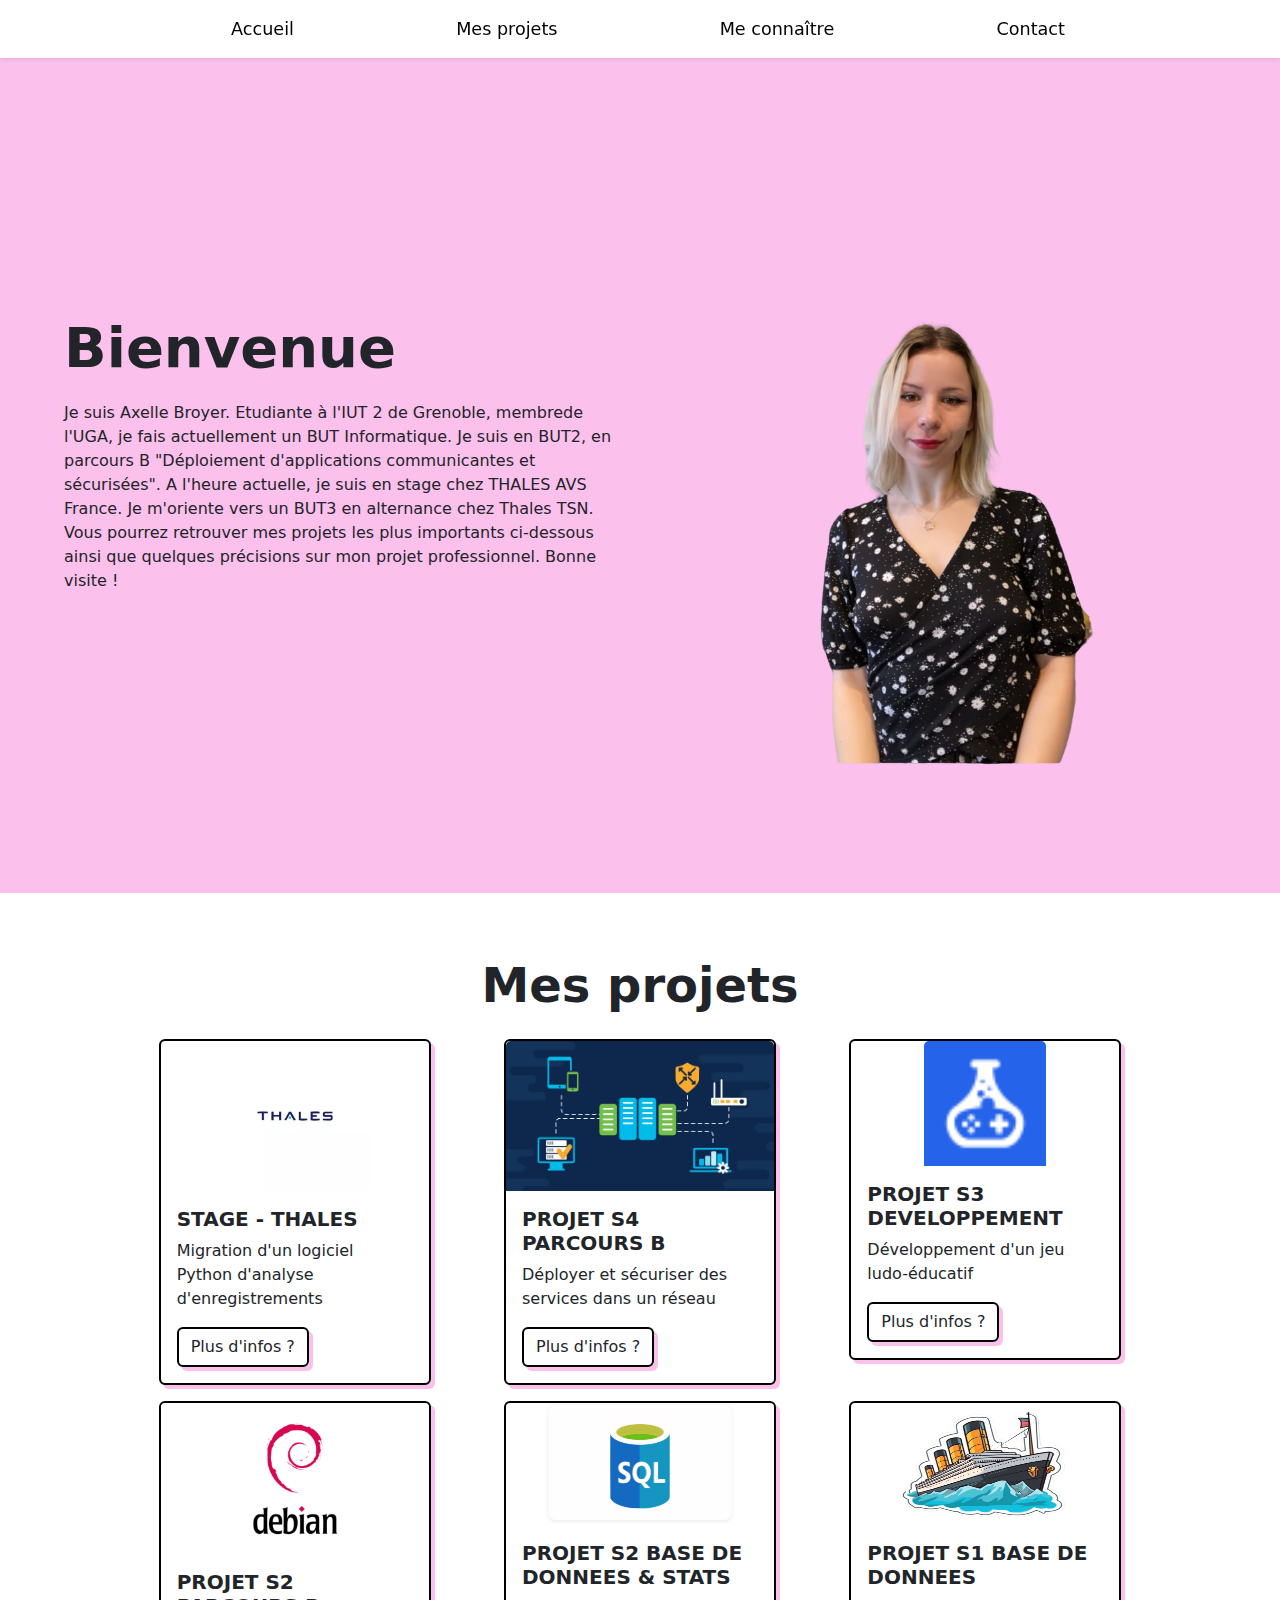
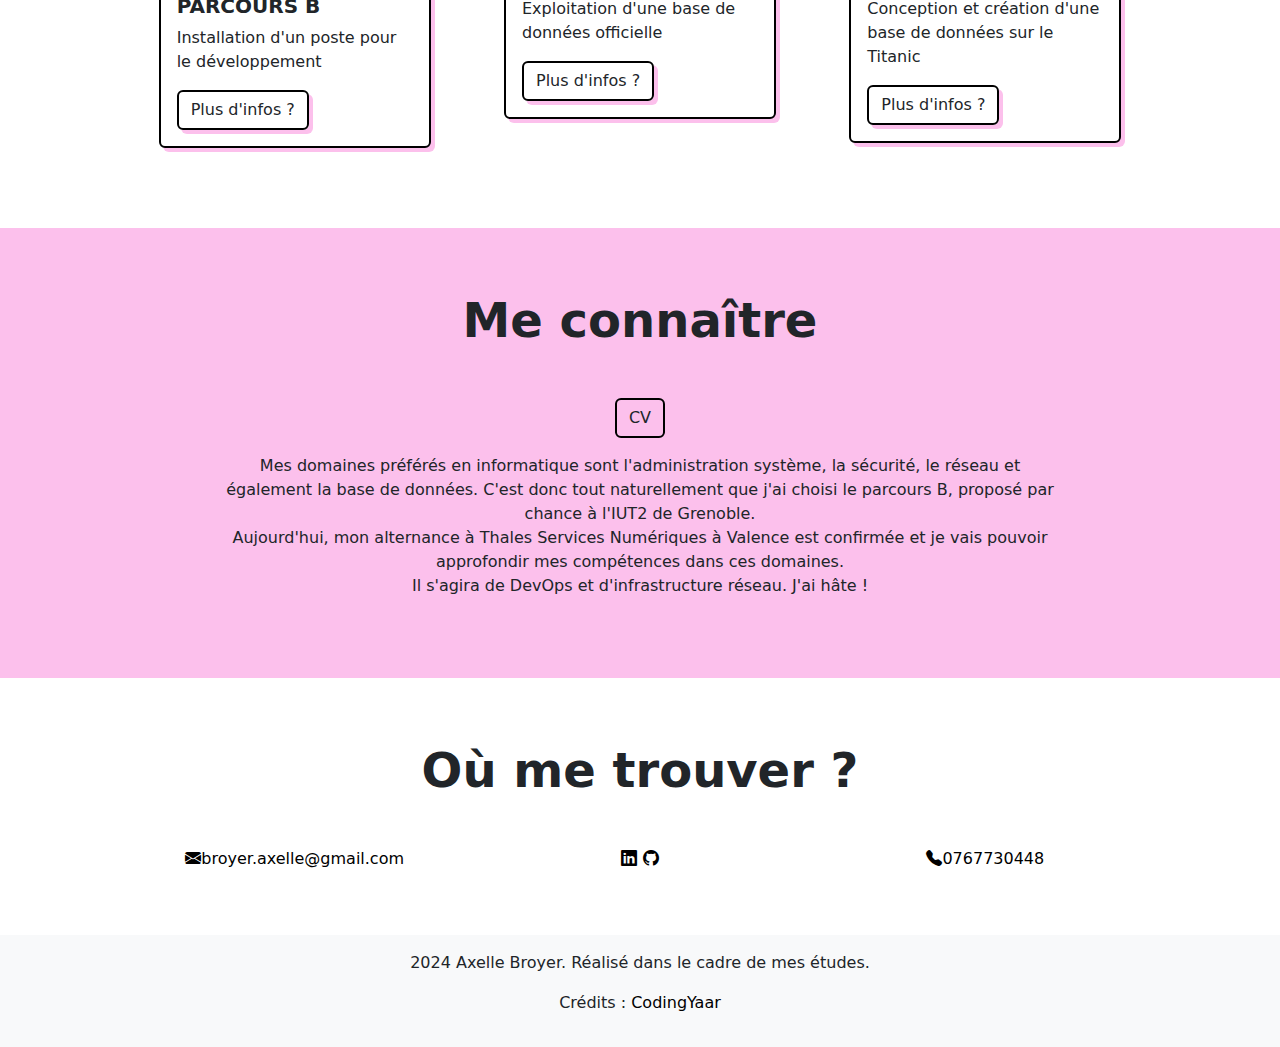
<file: index.html>
<!DOCTYPE html>
<html lang="fr">
    <head>
        <meta charset="utf-8">
        <meta name="viewport" content="width=device-width, initial-scale=1">
        <title>Axelle Broyer</title>
        <link href="https://cdn.jsdelivr.net/npm/bootstrap@5.3.3/dist/css/bootstrap.min.css" rel="stylesheet">
        <link href="https://cdn.jsdelivr.net/npm/bootstrap-icons@1.9.0/font/bootstrap-icons.css" rel="stylesheet" integrity="sha384-7mQsxलयGQFRGpunTSuCWQexBxlnUOUgU86W+0Lt2dWBBJkY1Db8XT8tPdTpbtT" crossorigin="anonymous">
        <link href="index.css" rel="stylesheet">
    </head>

    <body>
        <nav class="navbar navbar-expand-lg fixed-top shadow-sm">
            <div class="container-lg">
              <a class="navbar-brand fw-bold" href="#"></a>
              <button class="navbar-toggler" type="button" data-bs-toggle="collapse" data-bs-target="#navbarNav" aria-controls="navbarNav" aria-expanded="false" aria-label="Toggle navigation">
                <span class="navbar-toggler-icon"></span>
              </button>
              <div class="collapse navbar-collapse" id="navbarNav">
                <ul class="navbar-nav nav-fill w-100">
                  <li class="nav-item">
                    <a class="nav-link active" aria-current="page" href="#hero">Accueil</a>
                  </li>
                  <li class="nav-item">
                    <a class="nav-link" href="#projects">Mes projets</a>
                  </li>
                  <li class="nav-item">
                    <a class="nav-link" href="#about">Me connaître</a>
                  </li>
                  <li class="nav-item">
                    <a class="nav-link" href="contact.html">Contact</a>
                  </li>
                </ul>
              </div>
            </div>
          </nav>


        <section class="hero" id="hero">
          <div class="container-fluid">
            <div class="row align-items-center">
                <div class="col-sm-6">
                    <h1 class="display-4 fw-bold">Bienvenue</h1>
                    <p>Je suis Axelle Broyer. Etudiante à l'IUT 2 de Grenoble, membrede l'UGA, je fais actuellement un BUT Informatique.
                      Je suis en BUT2, en parcours B "Déploiement d'applications communicantes et sécurisées".
                      A l'heure actuelle, je suis en stage chez THALES AVS France. Je m'oriente vers un BUT3 en alternance chez Thales TSN.
                      Vous pourrez retrouver mes projets les plus importants ci-dessous ainsi que quelques précisions sur mon projet professionnel.
                      Bonne visite !
                    </p>
                </div>
                <div class="col-sm-6 text-center">
                    <img src="img/BROYER-Photo.png" class="img-fluid" alt="">
                </div>
            </div>
        </div>
        </section>


        <section class="projects" id="projects">
          <div class="container">
            <h2 class="display-5 fw-bold mb-4">Mes projets</h2>
            <div class="row row-cols-3">  <div class="col">
                <div class="card mb-3">
                  <img src="img/thales.png" class="card-img-top" alt="...">
                  <div class="card-body">
                    <h5 class="card-title fw-bold">STAGE - THALES</h5>
                    <p class="card-text">Migration d'un logiciel Python d'analyse d'enregistrements</p>
                    <a href="projects/stage.html" class="btn btn-outline-dark">Plus d'infos ?</a>
                  </div>
                </div>
              </div>
              <div class="col">
                <div class="card mb-3">
                  <img src="img/sae_s4.png" class="img-fluid card-img-top" alt="...">
                  <div class="card-body">
                    <h5 class="card-title fw-bold">PROJET S4 PARCOURS B</h5>
                    <p class="card-text">Déployer et sécuriser des services dans un réseau</p>
                    <a href="projects/s401.html" class="btn btn-outline-dark">Plus d'infos ?</a>
                  </div>
                </div>
              </div>
              <div class="col">
                <div class="card mb-3">
                  <img src="img/ludolabo.png" class="img-fluid card-img-top" id="ludolabo">
                  <div class="card-body">
                    <h5 class="card-title fw-bold">PROJET S3 DEVELOPPEMENT</h5>
                    <p class="card-text">Développement d'un jeu ludo-éducatif</p>
                    <a href="projects/s301.html" class="btn btn-outline-dark">Plus d'infos ?</a>
                  </div>
                </div>
              </div>
              <div class="col">
                <div class="card mb-3">
                  <img src="img/sae_s2_debian.png" class="img-fluid card-img-top" alt="...">
                  <div class="card-body">
                    <h5 class="card-title fw-bold">PROJET S2 PARCOURS B</h5>
                    <p class="card-text">Installation d'un poste pour le développement</p>
                    <a href="projects/s203.html" class="btn btn-outline-dark">Plus d'infos ?</a>
                  </div>
                </div>
              </div>
              <div class="col">
                <div class="card mb-3">
                  <img src="img/sae_s2_sql.jpg" class="img-fluid card-img-top" id="s2_sql">
                  <div class="card-body">
                    <h5 class="card-title fw-bold">PROJET S2 BASE DE DONNEES & STATS</h5>
                    <p class="card-text">Exploitation d'une base de données officielle</p>
                    <a href="projects/s204.html" class="btn btn-outline-dark">Plus d'infos ?</a>
                  </div>
                </div>
              </div>
              <div class="col">
                <div class="card mb-3">
                  <img src="img/titanic.png" class="img-fluid card-img-top" id="titanic">
                  <div class="card-body">
                    <h5 class="card-title fw-bold">PROJET S1 BASE DE DONNEES</h5>
                    <p class="card-text">Conception et création d'une base de données sur le Titanic</p>
                    <a href="projects/s104.html" class="btn btn-outline-dark">Plus d'infos ?</a>
                  </div>
                </div>
              </div>
              </div>
          </div>
        </section>

        
        <section class="about" id="about">
          <div class="container">
            <h2 class="display-5 fw-bold mb-4 text-center">Me connaître</h2>
            <div class="row">
              <div class="col-sm-12 mt-4 text-center">
                <a href="/docs/BROYER_CV.pdf" class="btn btn-outline-dark">CV</a>
                <p class="mt-3">Mes domaines préférés en informatique sont l'administration système, la sécurité, le réseau et également la base de données.
                  C'est donc tout naturellement que j'ai choisi le parcours B, proposé par chance à l'IUT2 de Grenoble.<br>
                  Aujourd'hui, mon alternance à Thales Services Numériques à Valence est confirmée et je vais pouvoir approfondir mes compétences dans ces domaines.<br>
                  Il s'agira de DevOps et d'infrastructure réseau. J'ai hâte ! 
                </p>
              </div>
            </div>
          </div>
        </section>

      <section class="media" id="media">
        <div class="container">
          <h2 class="display-5 fw-bold mb-4">Où me trouver ?</h2>
          <div class="row">
            <div class="col-sm-4 mt-4">
              <a href="mailto:broyer.axelle@gmail.com"><i class="bi bi-envelope-fill"></i>broyer.axelle@gmail.com</a>
            </div>
            <div class="col-sm-4 mt-4">
              <div class="social-media">
                <a href="https://www.linkedin.com/in/axelle-broyer-67b623313/"><i class="bi bi-linkedin"></i></a>
                <a href="https://github.com/axellere669/"><i class="bi bi-github"></i></a>
            </div>
            </div>
            <div class="col-sm-4 mt-4">
              <a href="#"><i class="bi bi-telephone-fill"></i>0767730448</a>
            </div>
        </div>
      </div>
      </section>


      <footer class="text-center p-3 bg-body-tertiary">
        <p>2024 Axelle Broyer. Réalisé dans le cadre de mes études.</p>
        <p>Crédits : <a href="https://codingyaar.com/portfolio-website-html-css-bootstrap/">CodingYaar</a></p>
      </footer>
        <script src="https://cdn.jsdelivr.net/npm/bootstrap@5.3.3/dist/js/bootstrap.bundle.min.js"></script>
    </body>
</html>
</file>
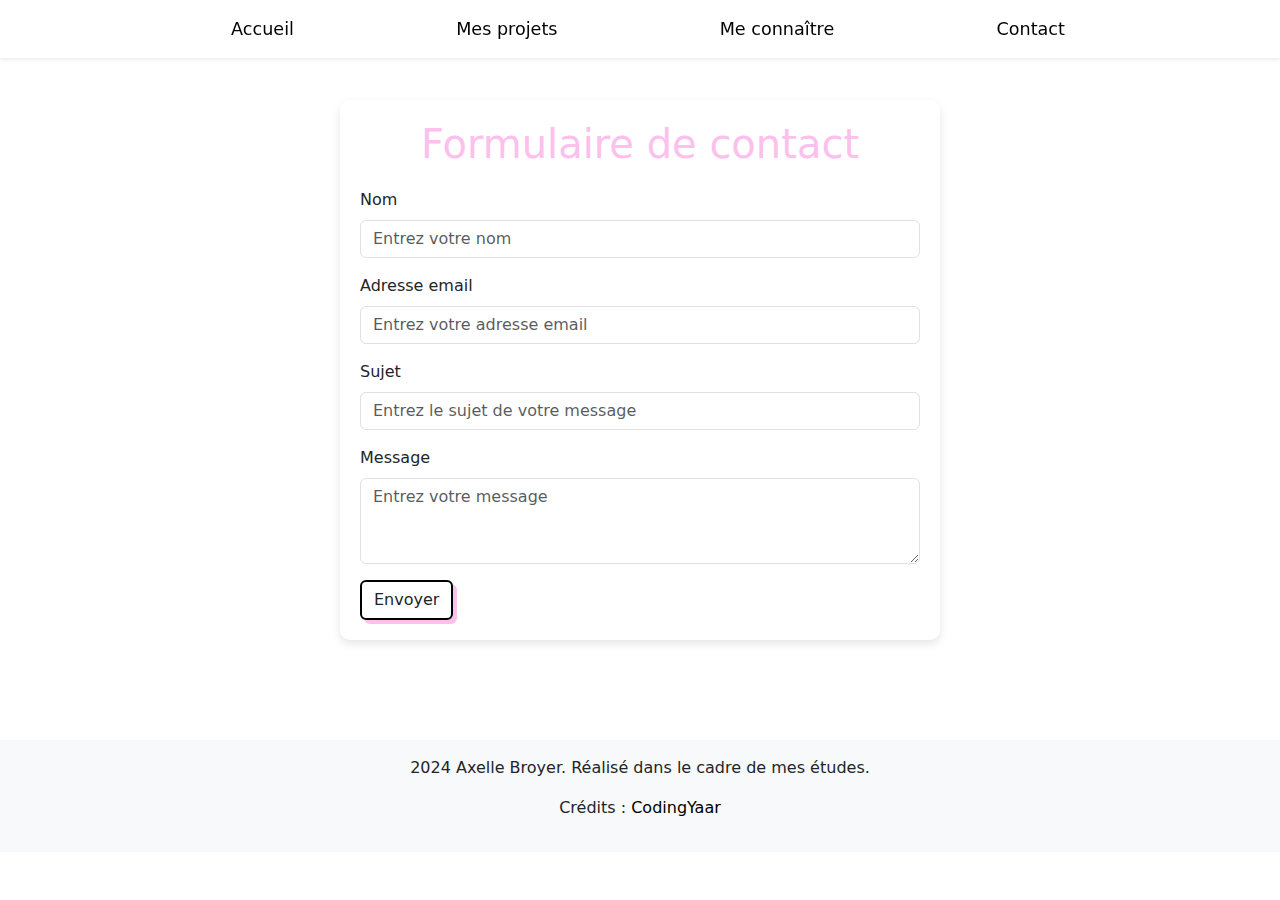
<file: contact.html>
<!DOCTYPE html>
<html lang="fr">
<head>
    <meta charset="UTF-8">
    <meta name="viewport" content="width=device-width, initial-scale=1.0">
    <title>Formulaire de contact</title>
    <link href="https://cdn.jsdelivr.net/npm/bootstrap@5.3.3/dist/css/bootstrap.min.css" rel="stylesheet">
    <link href="https://cdn.jsdelivr.net/npm/bootstrap-icons@1.9.0/font/bootstrap-icons.css" rel="stylesheet" integrity="sha384-7mQsxलयGQFRGpunTSuCWQexBxlnUOUgU86W+0Lt2dWBBJkY1Db8XT8tPdTpbtT" crossorigin="anonymous">
    <link href="contact.css" rel="stylesheet">
    <style>

        .container {
            max-width: 600px;
            margin: 100px auto;
            padding: 20px;
            background-color: #fff; /* Blanc */
            border-radius: 10px;
            box-shadow: 0 4px 8px rgba(0,0,0,0.1);
        }

        h1 {
            text-align: center;
            margin-bottom: 20px;
            color: #fcc0ec; /* Rose */
        }

        input, textarea {
            border: 1px solid #ccc;
            padding: 10px;
            margin-bottom: 10px;
            border-radius: 4px;
        }

        input:focus, textarea:focus {
            outline: none;
            border-color: #fcc0ec; /* Rose */
        }

        button {
            background-color: #fcc0ec; /* Rose */
            color: white;
            border: none;
            padding: 12px 20px;
            border-radius: 4px;
            cursor: pointer;
            transition: background-color 0.3s ease;
        }

        button:hover {
            background-color: #f0a5d6; /* Rose plus foncé */
        }
    </style>
</head>
<body>
    <nav class="navbar navbar-expand-lg fixed-top shadow-sm">
        <div class="container-lg">
          <a class="navbar-brand fw-bold" href="#"></a>
          <button class="navbar-toggler" type="button" data-bs-toggle="collapse" data-bs-target="#navbarNav" aria-controls="navbarNav" aria-expanded="false" aria-label="Toggle navigation">
            <span class="navbar-toggler-icon"></span>
          </button>
          <div class="collapse navbar-collapse" id="navbarNav">
            <ul class="navbar-nav nav-fill w-100">
              <li class="nav-item">
                <a class="nav-link active" aria-current="page" href="index.html">Accueil</a>
              </li>
              <li class="nav-item">
                <a class="nav-link" href="index.html">Mes projets</a>
              </li>
              <li class="nav-item">
                <a class="nav-link" href="about.html">Me connaître</a>
              </li>
              <li class="nav-item">
                <a class="nav-link" href="#">Contact</a>
              </li>
            </ul>
          </div>
        </div>
      </nav>
<div class="container">
    <h1>Formulaire de contact</h1>

    <form action="#">
        <div class="mb-3">
            <label for="nom" class="form-label">Nom</label>
            <input type="text" class="form-control" id="nom" placeholder="Entrez votre nom">
        </div>

        <div class="mb-3">
            <label for="email" class="form-label">Adresse email</label>
            <input type="email" class="form-control" id="email" placeholder="Entrez votre adresse email">
        </div>

        <div class="mb-3">
            <label for="sujet" class="form-label">Sujet</label>
            <input type="text" class="form-control" id="sujet" placeholder="Entrez le sujet de votre message">
        </div>

        <div class="mb-3">
            <label for="message" class="form-label">Message</label>
            <textarea class="form-control" id="message" rows="3" placeholder="Entrez votre message"></textarea>
        </div>

        <button type="submit" class="btn btn-outline-dark">Envoyer</button>
    </form>
</div>
<footer class="text-center p-3 bg-body-tertiary">
    <p>2024 Axelle Broyer. Réalisé dans le cadre de mes études.</p>
    <p>Crédits : <a href="https://codingyaar.com/portfolio-website-html-css-bootstrap/">CodingYaar</a></p>
  </footer>

<script src="https://cdn.jsdelivr.net/npm/bootstrap@5.3.3/dist/js/bootstrap.bundle.min.js"></script>
</body>
</html>
</file>
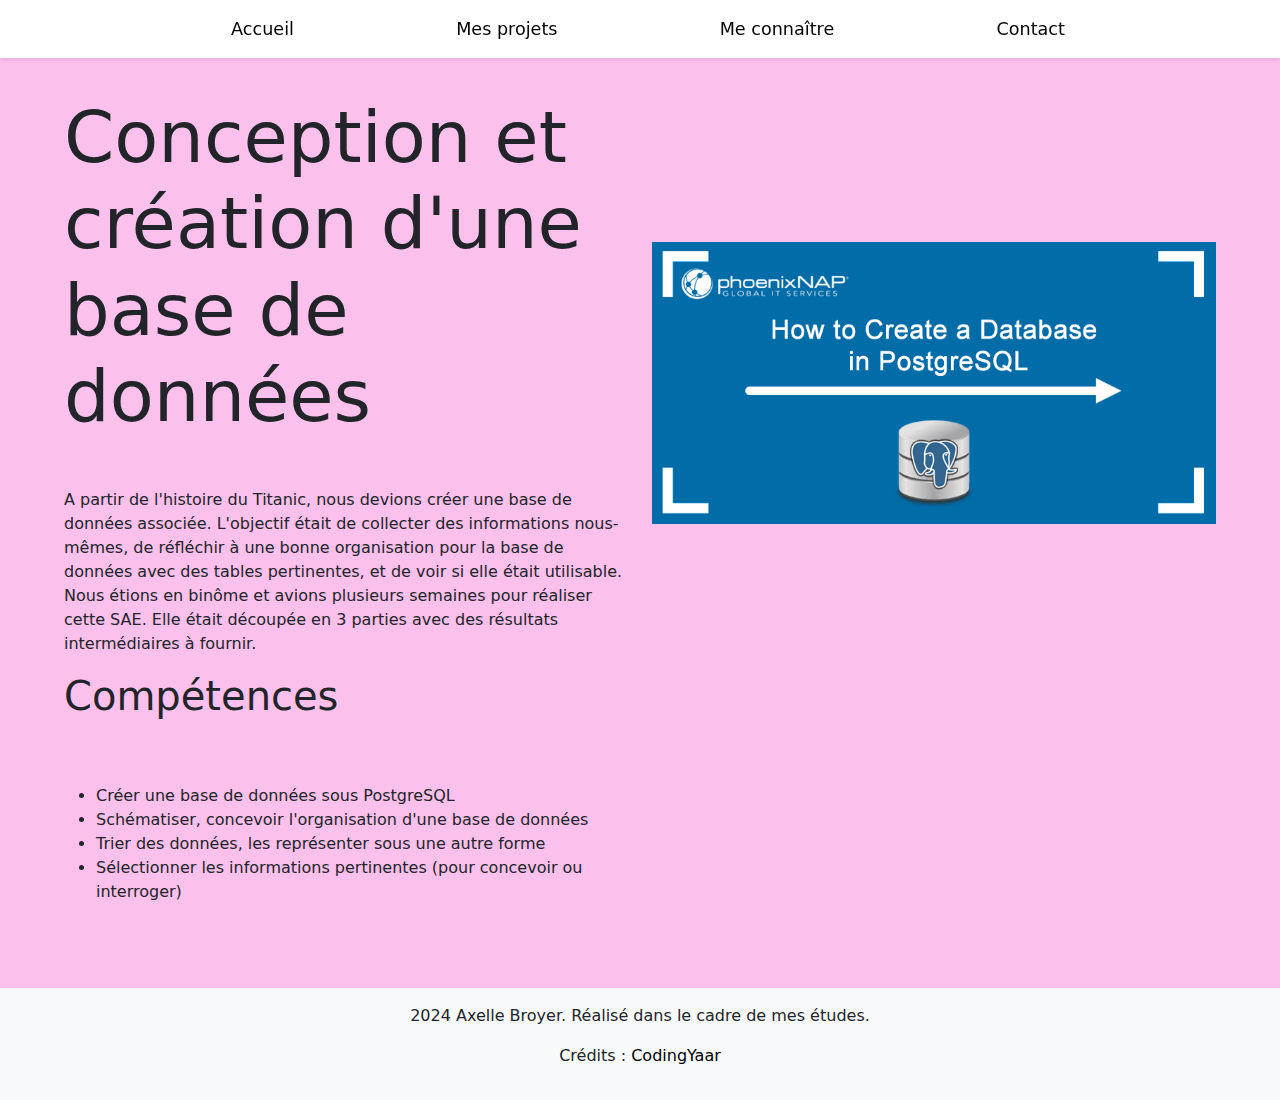
<file: projects/s104.html>
<!DOCTYPE html>
<html lang="fr">
    <head>
        <meta charset="utf-8">
        <meta name="viewport" content="width=device-width, initial-scale=1">
        <title>Axelle Broyer</title>
        <link href="https://cdn.jsdelivr.net/npm/bootstrap@5.3.3/dist/css/bootstrap.min.css" rel="stylesheet">
        <link href="https://cdn.jsdelivr.net/npm/bootstrap-icons@1.9.0/font/bootstrap-icons.css" rel="stylesheet" integrity="sha384-7mQsxलयGQFRGpunTSuCWQexBxlnUOUgU86W+0Lt2dWBBJkY1Db8XT8tPdTpbtT" crossorigin="anonymous">
        <link href="s401.css" rel="stylesheet">
        <link href="../img/favicon.png" rel="icon">
    </head>

    <body>
        <nav class="navbar navbar-expand-lg fixed-top shadow-sm">
            <div class="container-lg">
              <a class="navbar-brand fw-bold" href="#"></a>
              <button class="navbar-toggler" type="button" data-bs-toggle="collapse" data-bs-target="#navbarNav" aria-controls="navbarNav" aria-expanded="false" aria-label="Toggle navigation">
                <span class="navbar-toggler-icon"></span>
              </button>
              <div class="collapse navbar-collapse" id="navbarNav">
                <ul class="navbar-nav nav-fill w-100">
                  <li class="nav-item">
                    <a class="nav-link" href="../index.html">Accueil</a>
                  </li>
                  <li class="nav-item">
                    <a class="nav-link" href="../index.html">Mes projets</a>
                  </li>
                  <li class="nav-item">
                    <a class="nav-link" href="../index.html">Me connaître</a>
                  </li>
                  <li class="nav-item">
                    <a class="nav-link" href="../contact.html">Contact</a>
                  </li>
                </ul>
              </div>
            </div>
          </nav>


        <section class="hero" id="hero">
          <div class="container-fluid">
            <div class="row align-items-center">
                <div class="col-sm-6">
                    <h1 class="display-2 mb-5 d-flex justify-content-around">Conception et création d'une base de données</h1>
                    <p class="d-flex justify-content-around">A partir de l'histoire du Titanic, nous devions créer une base de données associée. L'objectif était de collecter des informations nous-mêmes, de réfléchir à une bonne organisation pour la base de données avec des tables pertinentes, et de voir si elle était utilisable.
                      Nous étions en binôme et avions plusieurs semaines pour réaliser cette SAE. Elle était découpée en 3 parties avec des résultats intermédiaires à fournir.<br>
                    </p>
                </div>
                <div class="col-sm-6 text-center">
                    <img src="../img/how-to-create-a-database-in-postgresql.png" class="img-fluid" alt="">
                </div>
                <div class="flex-container">
                    <div class="col-sm-6">
                        <h1 class="display-7 mb-5">Compétences</h1>
                        <p class="d-flex justify-content-around" style="margin-top: 20px;">
                            <ul>
                              <li>Créer une base de données sous PostgreSQL</li>
                              <li>Schématiser, concevoir l'organisation d'une base de données</li>
                              <li>Trier des données, les représenter sous une autre forme</li>
                              <li>Sélectionner les informations pertinentes (pour concevoir ou interroger)</li>
                            </ul>
                        </p>
                      </div>
                </div>
            </div>
        </div>
    </section>


        <footer class="text-center p-3 bg-body-tertiary">
            <p>2024 Axelle Broyer. Réalisé dans le cadre de mes études.</p>
            <p>Crédits : <a href="https://codingyaar.com/portfolio-website-html-css-bootstrap/">CodingYaar</a></p>
          </footer>
            <script src="https://cdn.jsdelivr.net/npm/bootstrap@5.3.3/dist/js/bootstrap.bundle.min.js"></script>
        </body>
    </html>
</file>
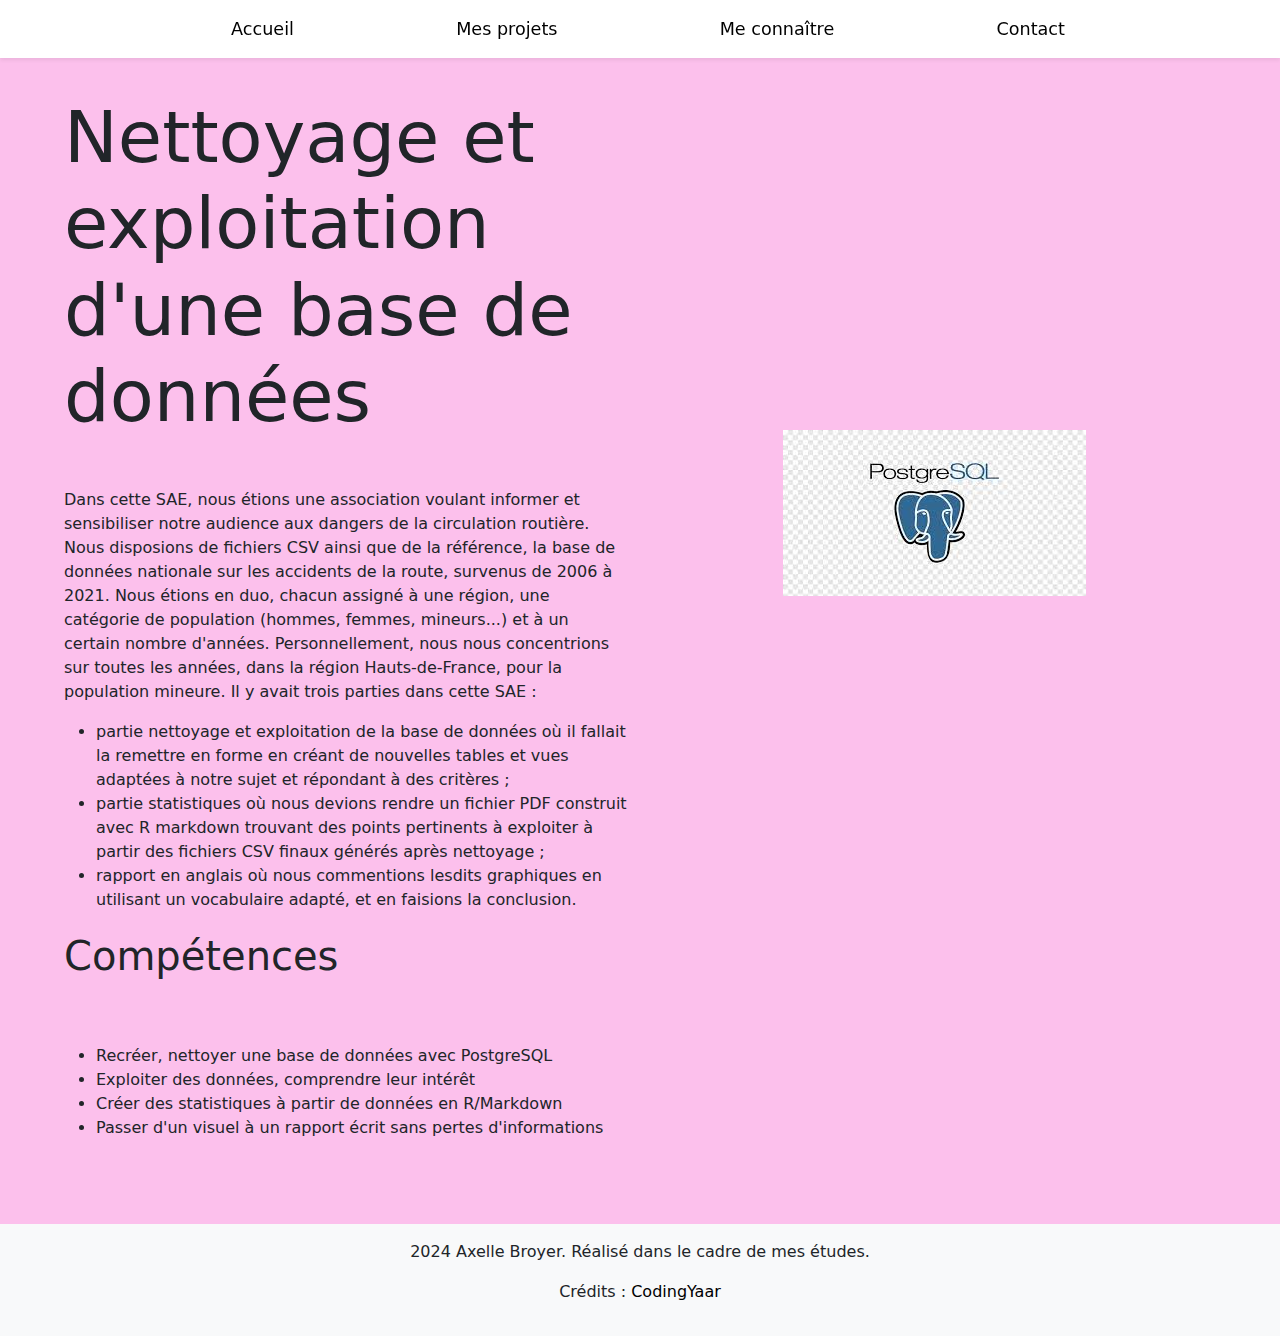
<file: projects/s204.html>
<!DOCTYPE html>
<html lang="fr">
    <head>
        <meta charset="utf-8">
        <meta name="viewport" content="width=device-width, initial-scale=1">
        <title>Axelle Broyer</title>
        <link href="https://cdn.jsdelivr.net/npm/bootstrap@5.3.3/dist/css/bootstrap.min.css" rel="stylesheet">
        <link href="https://cdn.jsdelivr.net/npm/bootstrap-icons@1.9.0/font/bootstrap-icons.css" rel="stylesheet" integrity="sha384-7mQsxलयGQFRGpunTSuCWQexBxlnUOUgU86W+0Lt2dWBBJkY1Db8XT8tPdTpbtT" crossorigin="anonymous">
        <link href="s401.css" rel="stylesheet">
        <link href="../img/favicon.png" rel="icon">
    </head>

    <body>
        <nav class="navbar navbar-expand-lg fixed-top shadow-sm">
            <div class="container-lg">
              <a class="navbar-brand fw-bold" href="#"></a>
              <button class="navbar-toggler" type="button" data-bs-toggle="collapse" data-bs-target="#navbarNav" aria-controls="navbarNav" aria-expanded="false" aria-label="Toggle navigation">
                <span class="navbar-toggler-icon"></span>
              </button>
              <div class="collapse navbar-collapse" id="navbarNav">
                <ul class="navbar-nav nav-fill w-100">
                  <li class="nav-item">
                    <a class="nav-link" href="../index.html">Accueil</a>
                  </li>
                  <li class="nav-item">
                    <a class="nav-link" href="../index.html">Mes projets</a>
                  </li>
                  <li class="nav-item">
                    <a class="nav-link" href="../index.html">Me connaître</a>
                  </li>
                  <li class="nav-item">
                    <a class="nav-link" href="../contact.html">Contact</a>
                  </li>
                </ul>
              </div>
            </div>
          </nav>


        <section class="hero" id="hero">
          <div class="container-fluid">
            <div class="row align-items-center">
                <div class="col-sm-6">
                    <h1 class="display-2 mb-5 d-flex justify-content-around">Nettoyage et exploitation d'une base de données</h1>
                    <p class="d-flex justify-content-around">
                      Dans cette SAE, nous étions une association voulant informer et sensibiliser notre audience aux dangers de la circulation routière.
                      Nous disposions de fichiers CSV ainsi que de la référence, la base de données nationale sur les accidents de la route, survenus de 2006 à 2021.
                      Nous étions en duo, chacun assigné à une région, une catégorie de population (hommes, femmes, mineurs...) et à un certain nombre d'années.
                      Personnellement, nous nous concentrions sur toutes les années, dans la région Hauts-de-France, pour la population mineure.
                      Il y avait trois parties dans cette SAE : 
                      <ul>
                          <li>
                              partie nettoyage et exploitation de la base de données où il fallait la remettre en forme en créant de nouvelles tables et vues adaptées à notre sujet et répondant à des critères ;
                          </li>
                          <li>
                              partie statistiques où nous devions rendre un fichier PDF construit avec R markdown trouvant des points pertinents à exploiter à partir des fichiers CSV finaux générés après nettoyage ;
                          </li>
                          <li>
                              rapport en anglais où nous commentions lesdits graphiques en utilisant un vocabulaire adapté, et en faisions la conclusion.
                          </li>
                      </ul> </p>
                </div>
                <div class="col-sm-6 text-center">
                    <img src="../img/database2.png" class="img-fluid" alt="">
                </div>
                <div class="flex-container">
                    
                    <div class="col-sm-6">
                        <h1 class="display-7 mb-5">Compétences</h1>
                        <p class="d-flex justify-content-around" style="margin-top: 20px;">
                            <ul>
                              <li>Recréer, nettoyer une base de données avec PostgreSQL</li>
                              <li>Exploiter des données, comprendre leur intérêt</li>
                              <li>Créer des statistiques à partir de données en R/Markdown</li>
                              <li>Passer d'un visuel à un rapport écrit sans pertes d'informations</li>
                            </ul>
                        </p>
                      </div>
                </div>
            </div>
        </div>
    </section>


        <footer class="text-center p-3 bg-body-tertiary">
            <p>2024 Axelle Broyer. Réalisé dans le cadre de mes études.</p>
            <p>Crédits : <a href="https://codingyaar.com/portfolio-website-html-css-bootstrap/">CodingYaar</a></p>
          </footer>
            <script src="https://cdn.jsdelivr.net/npm/bootstrap@5.3.3/dist/js/bootstrap.bundle.min.js"></script>
        </body>
    </html>
</file>
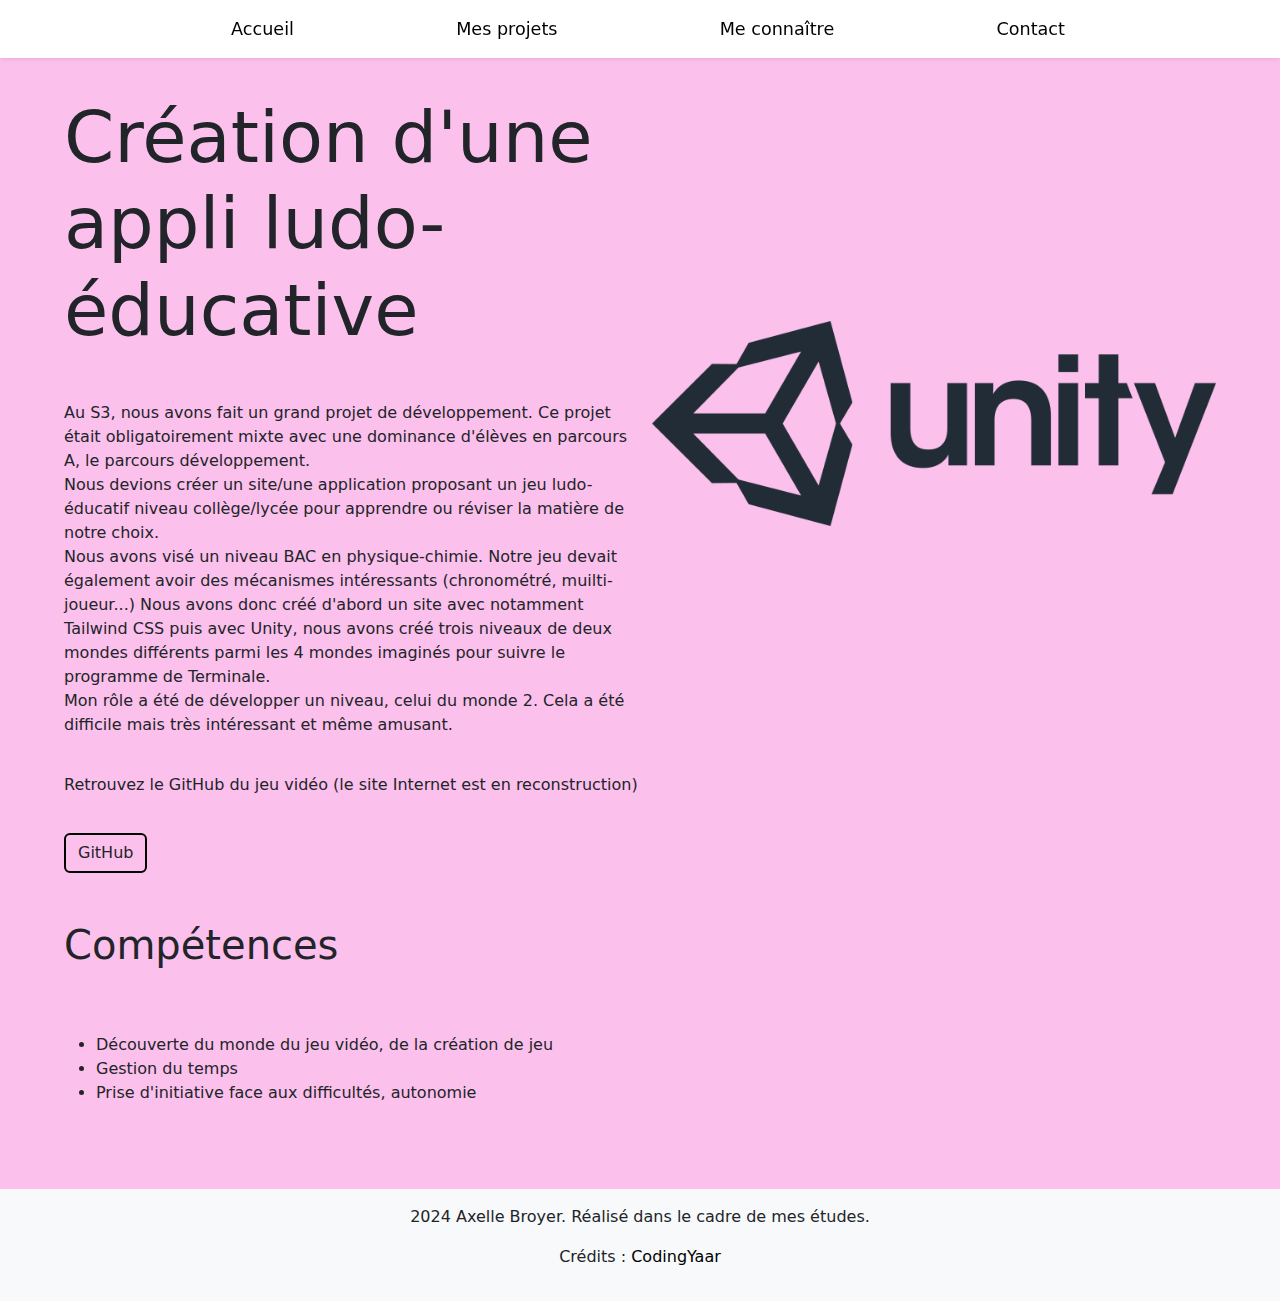
<file: projects/s301.html>
<!DOCTYPE html>
<html lang="fr">
    <head>
        <meta charset="utf-8">
        <meta name="viewport" content="width=device-width, initial-scale=1">
        <title>Axelle Broyer</title>
        <link href="https://cdn.jsdelivr.net/npm/bootstrap@5.3.3/dist/css/bootstrap.min.css" rel="stylesheet">
        <link href="https://cdn.jsdelivr.net/npm/bootstrap-icons@1.9.0/font/bootstrap-icons.css" rel="stylesheet" integrity="sha384-7mQsxलयGQFRGpunTSuCWQexBxlnUOUgU86W+0Lt2dWBBJkY1Db8XT8tPdTpbtT" crossorigin="anonymous">
        <link href="s401.css" rel="stylesheet">
        <link href="../img/favicon.png" rel="icon">
    </head>

    <body>
        <nav class="navbar navbar-expand-lg fixed-top shadow-sm">
            <div class="container-lg">
              <a class="navbar-brand fw-bold" href="#"></a>
              <button class="navbar-toggler" type="button" data-bs-toggle="collapse" data-bs-target="#navbarNav" aria-controls="navbarNav" aria-expanded="false" aria-label="Toggle navigation">
                <span class="navbar-toggler-icon"></span>
              </button>
              <div class="collapse navbar-collapse" id="navbarNav">
                <ul class="navbar-nav nav-fill w-100">
                  <li class="nav-item">
                    <a class="nav-link" href="../index.html">Accueil</a>
                  </li>
                  <li class="nav-item">
                    <a class="nav-link" href="../index.html">Mes projets</a>
                  </li>
                  <li class="nav-item">
                    <a class="nav-link" href="../index.html">Me connaître</a>
                  </li>
                  <li class="nav-item">
                    <a class="nav-link" href="../contact.html">Contact</a>
                  </li>
                </ul>
              </div>
            </div>
          </nav>


        <section class="hero" id="hero">
          <div class="container-fluid">
            <div class="row align-items-center">
                <div class="col-sm-6">
                    <h1 class="display-2 mb-5 d-flex justify-content-around">Création d'une appli ludo-éducative</h1>
                    <p class="d-flex justify-content-around">Au S3, nous avons fait un grand projet de développement.
                        Ce projet était obligatoirement mixte avec une dominance d'élèves en parcours A, le parcours développement.<br>
                        Nous devions créer un site/une application proposant un jeu ludo-éducatif niveau collège/lycée pour apprendre ou réviser la matière de notre choix.<br>
                        Nous avons visé un niveau BAC en physique-chimie. Notre jeu devait également avoir des mécanismes intéressants (chronométré, muilti-joueur...)
                        Nous avons donc créé d'abord un site avec notamment Tailwind CSS puis avec Unity, nous avons créé trois niveaux de deux mondes différents parmi les 4 mondes imaginés pour suivre le programme de Terminale.<br>
                        Mon rôle a été de développer un niveau, celui du monde 2. Cela a été difficile mais très intéressant et même amusant.
                    </p>
                </div>
                <div class="col-sm-6 text-center">
                    <img src="../img/Official_unity_logo.png" class="img-fluid" alt="">
                </div>
                <p>Retrouvez le GitHub du jeu vidéo (le site Internet est en reconstruction)</p>
                <div class="flex-container">
                    <div class="col mb-5">
                        <p></p>
                        <a href="https://github.com/LudoLaboApp/ludolabo-game.git" class="btn btn-outline-dark">GitHub</a>
                    </div>
                    <div class="col-sm-6">
                        <h1 class="display-7 mb-5">Compétences</h1>
                        <p class="d-flex justify-content-around" style="margin-top: 20px;">
                            <ul>
                                <li>Découverte du monde du jeu vidéo, de la création de jeu</li>
                                <li>Gestion du temps</li>
                                <li>Prise d'initiative face aux difficultés, autonomie</li>
                            </ul>
                        </p>
                      </div>
                </div>
            </div>
        </div>
    </section>


        <footer class="text-center p-3 bg-body-tertiary">
            <p>2024 Axelle Broyer. Réalisé dans le cadre de mes études.</p>
            <p>Crédits : <a href="https://codingyaar.com/portfolio-website-html-css-bootstrap/">CodingYaar</a></p>
          </footer>
            <script src="https://cdn.jsdelivr.net/npm/bootstrap@5.3.3/dist/js/bootstrap.bundle.min.js"></script>
        </body>
    </html>
</file>
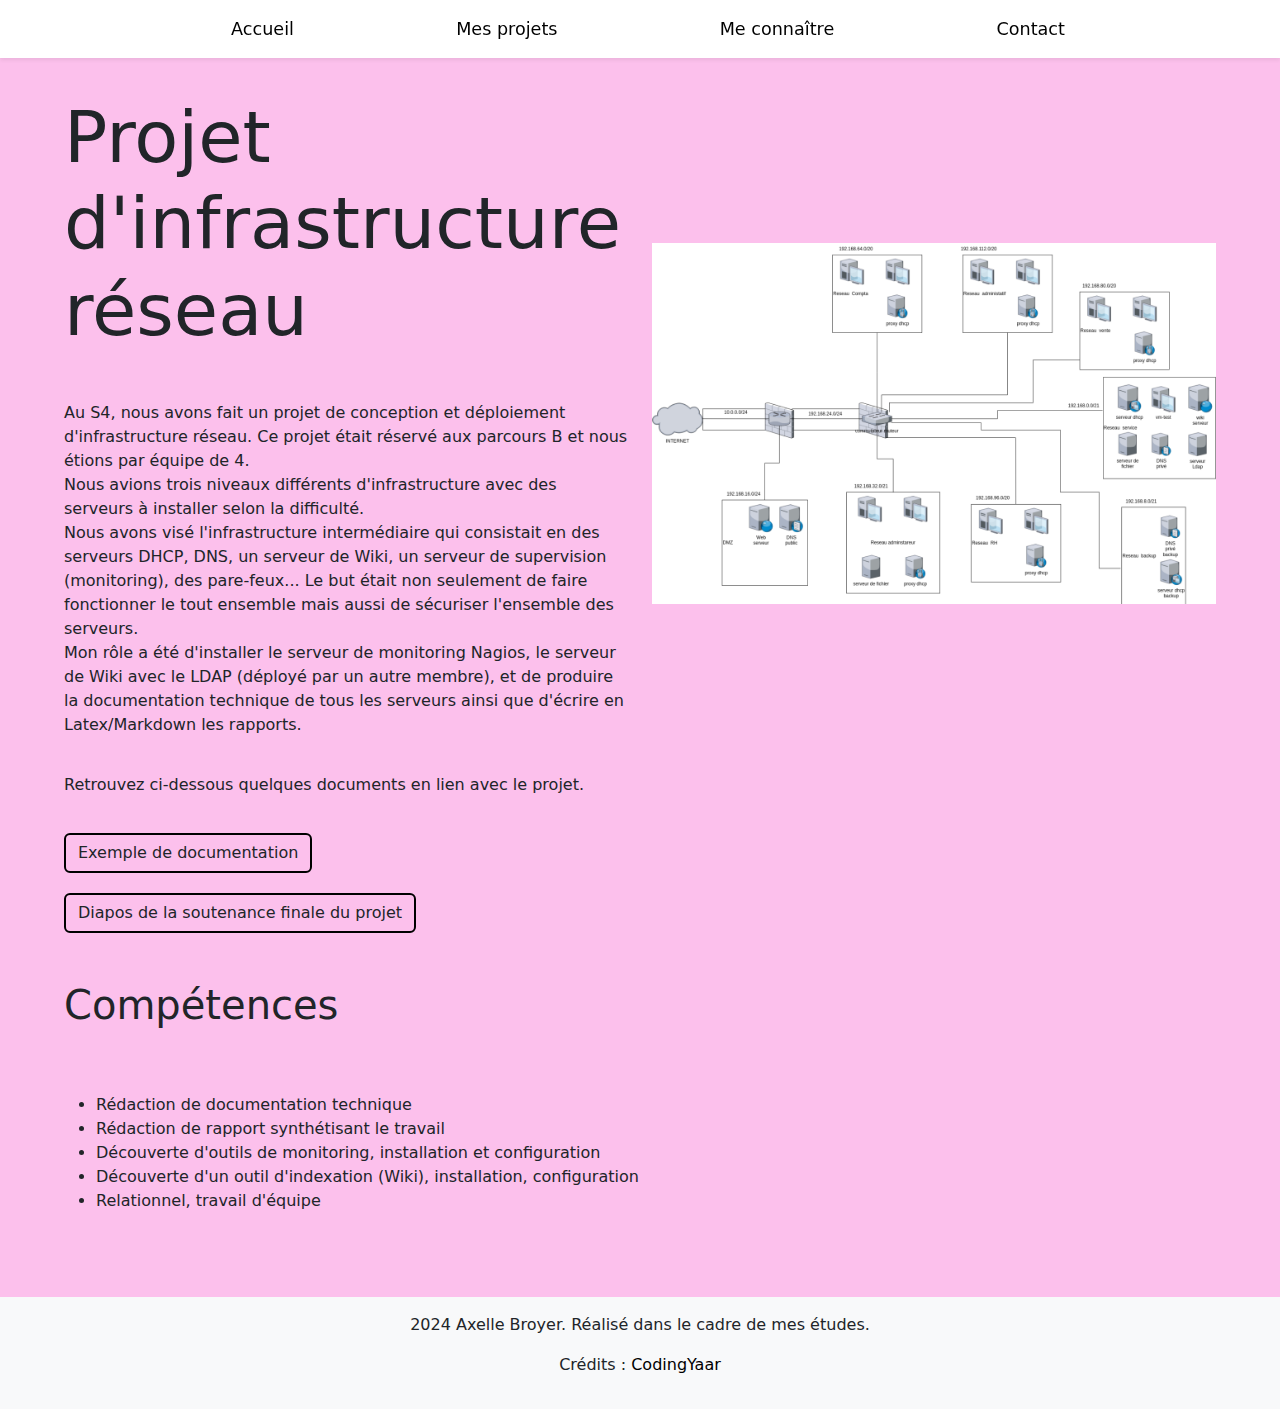
<file: projects/s401.html>
<!DOCTYPE html>
<html lang="fr">
    <head>
        <meta charset="utf-8">
        <meta name="viewport" content="width=device-width, initial-scale=1">
        <title>Axelle Broyer</title>
        <link href="https://cdn.jsdelivr.net/npm/bootstrap@5.3.3/dist/css/bootstrap.min.css" rel="stylesheet">
        <link href="https://cdn.jsdelivr.net/npm/bootstrap-icons@1.9.0/font/bootstrap-icons.css" rel="stylesheet" integrity="sha384-7mQsxलयGQFRGpunTSuCWQexBxlnUOUgU86W+0Lt2dWBBJkY1Db8XT8tPdTpbtT" crossorigin="anonymous">
        <link href="s401.css" rel="stylesheet">
        <link href="../img/favicon.png" rel="icon">
    </head>

    <body>
        <nav class="navbar navbar-expand-lg fixed-top shadow-sm">
            <div class="container-lg">
              <a class="navbar-brand fw-bold" href="#"></a>
              <button class="navbar-toggler" type="button" data-bs-toggle="collapse" data-bs-target="#navbarNav" aria-controls="navbarNav" aria-expanded="false" aria-label="Toggle navigation">
                <span class="navbar-toggler-icon"></span>
              </button>
              <div class="collapse navbar-collapse" id="navbarNav">
                <ul class="navbar-nav nav-fill w-100">
                  <li class="nav-item">
                    <a class="nav-link" href="../index.html">Accueil</a>
                  </li>
                  <li class="nav-item">
                    <a class="nav-link" href="../index.html">Mes projets</a>
                  </li>
                  <li class="nav-item">
                    <a class="nav-link" href="../index.html">Me connaître</a>
                  </li>
                  <li class="nav-item">
                    <a class="nav-link" href="../contact.html">Contact</a>
                  </li>
                </ul>
              </div>
            </div>
          </nav>


        <section class="hero" id="hero">
          <div class="container-fluid">
            <div class="row align-items-center">
                <div class="col-sm-6">
                    <h1 class="display-2 mb-5 d-flex justify-content-around">Projet d'infrastructure réseau</h1>
                    <p class="d-flex justify-content-around">Au S4, nous avons fait un projet de conception et déploiement d'infrastructure réseau.
                        Ce projet était réservé aux parcours B et nous étions par équipe de 4.<br>
                        Nous avions trois niveaux différents d'infrastructure avec des serveurs à installer selon la difficulté.<br>
                        Nous avons visé l'infrastructure intermédiaire qui consistait en des serveurs DHCP, DNS, un serveur de Wiki, un serveur de supervision (monitoring), des pare-feux...
                        Le but était non seulement de faire fonctionner le tout ensemble mais aussi de sécuriser l'ensemble des serveurs.<br>
                        Mon rôle a été d'installer le serveur de monitoring Nagios, le serveur de Wiki avec le LDAP (déployé par un autre membre), et de produire la documentation technique de tous les serveurs ainsi que d'écrire en Latex/Markdown les rapports.
                    </p>
                </div>
                <div class="col-sm-6 text-center">
                    <img src="../img/schema-network.png" class="img-fluid" alt="">
                </div>
                <p>Retrouvez ci-dessous quelques documents en lien avec le projet.</p>
                <div class="flex-container">
                    <div class="col mb-5">
                        <p></p>
                        <a href="../docs/dhcp_doc.pdf" class="btn btn-outline-dark">Exemple de documentation</a>
                        <p></p>
                        <a href="https://www.canva.com/design/DAGCCsjW9ak/mrjHDqwymbYNY4Kx6jp7TQ/edit?utm_content=DAGCCsjW9ak&utm_campaign=designshare&utm_medium=link2&utm_source=sharebutton" class="btn btn-outline-dark">Diapos de la soutenance finale du projet</a>
                    </div>
                    <div class="col-sm-6">
                        <h1 class="display-7 mb-5">Compétences</h1>
                        <p class="d-flex justify-content-around" style="margin-top: 20px;">
                            <ul>
                                <li>Rédaction de documentation technique</li>
                                <li>Rédaction de rapport synthétisant le travail</li>
                                <li>Découverte d'outils de monitoring, installation et configuration</li>
                                <li>Découverte d'un outil d'indexation (Wiki), installation, configuration</li>
                                <li>Relationnel, travail d'équipe</li>
                            </ul>
                        </p>
                      </div>
                </div>
            </div>
        </div>
    </section>


        <footer class="text-center p-3 bg-body-tertiary">
            <p>2024 Axelle Broyer. Réalisé dans le cadre de mes études.</p>
            <p>Crédits : <a href="https://codingyaar.com/portfolio-website-html-css-bootstrap/">CodingYaar</a></p>
          </footer>
            <script src="https://cdn.jsdelivr.net/npm/bootstrap@5.3.3/dist/js/bootstrap.bundle.min.js"></script>
        </body>
    </html>
</file>
<file: index.css>
/*NAVBAR*/
.navbar {
    background-color: #ffffff;
  }
  .navbar-nav .nav-link {
    color: #000000;
    font-size: 1.1rem;
    transition: all 0.5s;
  }

  @media screen and (min-width: 1024px) {
    .navbar-nav .nav-item {
      padding: 0 0.5rem;
    }
    .navbar-brand {
      font-size: 1.5rem;
    }
  }

  .navbar-nav .nav-link:hover {
    color: #fcc0ec;
  }

  /*SECTION*/

  section [class^="container"] {
    padding: 4rem 2rem;
  }

  @media screen and (min-width: 1024px) {
    section [class^="container"] {
      padding: 4rem;
    }
    nav [class^="container"] {
      padding: 0 4rem;
    }
  }

  section:not(:first-of-type) {
    text-align: center;
  }

  section:nth-child(2n) {
    background-color: #fcc0ec;
  }

  a {
    color: #000000;
    text-decoration: none;
    transition: all .3s;
  }

  a:not(.btn):hover {
    color: #fcc0ec;
  }



  section .card {
    border: 2px solid #000000;
    box-shadow: 4px 4px #000000;
    transition: all 0.4s;
    margin-inline: auto;
  }

  section .card, .btn-outline-dark {
    border: 2px solid #000000;
    box-shadow: 4px 4px #fcc0ec;
    transition: all 0.4s;
  }

  section .card, .btn-outline-dark:hover {
    box-shadow: 4px 4px #fcc0ec;
  }

  /*HERO*/

  section.hero {
    background-color: #fcc0ec;
    padding-top: 30px;
  }

  @media screen and (max-width: 576px) {
    section.hero {
      text-align: center;
    }

    section.hero img {
      width: 70%;
    }
  }

  section.hero p {
    margin-top: 20px;
  }


  /*ABOUT*/

  @media screen and (min-width: 1024px) {
    section.about .container {
      width: 75%;
    }
  }


  /*PROJECTS*/

  section.projects .card {
    max-width: 17rem;
    text-align: left;
  }


  /*CONTACT*/
  section.contact .social-media a {
    padding: 0.5 0.5rem;
    font-size: 1.3rem;
  }


  /*IMAGES*/

  img {
    align-self: center;
    max-width: 150px; 
    height: 150px;
    flex-grow: 1;
  }
 

  .card-img-overlay{
    height: 75%;
    display: block;
    opacity: 0.6
  }

  #ludolabo {
    width: 122px;
    height: 125px;
  }

  #s2_sql {
    width: 190px;
    height: 122px;
  }

  #titanic {
    width: 190px;
    height: 122px;
  }
</file>
<file: contact.css>
/*NAVBAR*/
.navbar {
    background-color: #ffffff;
  }
  .navbar-nav .nav-link {
    color: #000000;
    font-size: 1.1rem;
    transition: all 0.5s;
  }

  @media screen and (min-width: 1024px) {
    .navbar-nav .nav-item {
      padding: 0 0.5rem;
    }
    .navbar-brand {
      font-size: 1.5rem;
    }
  }

  .navbar-nav .nav-link:hover {
    color: #fcc0ec;
  }

  /*SECTION*/

  section [class^="container"] {
    padding: 4rem 2rem;
  }

  @media screen and (min-width: 1024px) {
    section [class^="container"] {
      padding: 4rem;
    }
    nav [class^="container"] {
      padding: 0 4rem;
    }
  }

  section:not(:first-of-type) {
    text-align: center;
  }

  section:nth-child(2n) {
    background-color: #fcc0ec;
  }

  a {
    color: #000000;
    text-decoration: none;
    transition: all .3s;
  }

  a:not(.btn):hover {
    color: #fcc0ec;
  }



  section .card {
    border: 2px solid #000000;
    box-shadow: 4px 4px #000000;
    transition: all 0.4s;
    margin-inline: auto;
  }

  section .card, .btn-outline-dark {
    border: 2px solid #000000;
    box-shadow: 4px 4px #fcc0ec;
    transition: all 0.4s;
  }

  section .card, .btn-outline-dark:hover {
    box-shadow: 4px 4px #fcc0ec;
  }

  /*HERO*/

  section.hero {
    background-color: #fcc0ec;
    padding-top: 30px;
  }

  @media screen and (max-width: 576px) {
    section.hero {
      text-align: center;
    }

    section.hero img {
      width: 70%;
    }
  }

  section.hero p {
    margin-top: 20px;
  }


  /*ABOUT*/

  @media screen and (min-width: 1024px) {
    section.about .container {
      width: 75%;
    }
  }


  /*PROJECTS*/

  section.projects .card {
    max-width: 17rem;
    text-align: left;
  }


  /*CONTACT*/
  section.contact .social-media a {
    padding: 0.5 0.5rem;
    font-size: 1.3rem;
  }


  /*IMAGES*/

  img {
    align-self: center;
    max-width: 150px; 
    height: 150px;
    flex-grow: 1;
  }
 

  .card-img-overlay{
    height: 75%;
    display: block;
    opacity: 0.6
  }

  #ludolabo {
    width: 122px;
    height: 125px;
  }

  #s2_sql {
    width: 190px;
    height: 122px;
  }

  #titanic {
    width: 190px;
    height: 122px;
  }
</file>
<file: projects/s401.css>
/*NAVBAR*/
.navbar {
    background-color: #ffffff;
  }
  .navbar-nav .nav-link {
    color: #000000;
    font-size: 1.1rem;
    transition: all 0.5s;
  }

  @media screen and (min-width: 1024px) {
    .navbar-nav .nav-item {
      padding: 0 0.5rem;
    }
    .navbar-brand {
      font-size: 1.5rem;
    }
  }

  .navbar-nav .nav-link:hover {
    color: #fcc0ec;
  }

  /*SECTION*/

  section [class^="container"] {
    padding: 4rem 2rem;
  }

  @media screen and (min-width: 1024px) {
    section [class^="container"] {
      padding: 4rem;
    }
    nav [class^="container"] {
      padding: 0 4rem;
    }
  }

  section:not(:first-of-type) {
    text-align: center;
  }

  section:nth-child(2n) {
    background-color: #fcc0ec;
  }

  a {
    color: #000000;
    text-decoration: none;
    transition: all .3s;
  }

  a:not(.btn):hover {
    color: #fcc0ec;
  }



  section .card {
    border: 2px solid #000000;
    box-shadow: 4px 4px #000000;
    transition: all 0.4s;
    margin-inline: auto;
  }

  section .card, .btn-outline-dark {
    border: 2px solid #000000;
    box-shadow: 4px 4px #fcc0ec;
    transition: all 0.4s;
  }

  section .card, .btn-outline-dark:hover {
    box-shadow: 4px 4px #fcc0ec;
  }

  /*HERO*/

  section.hero {
    background-color: #fcc0ec;
    padding-top: 30px;
  }

  @media screen and (max-width: 576px) {
    section.hero {
      text-align: center;
    }

    section.hero img {
      width: 70%;
    }
  }

  section.hero p {
    margin-top: 20px;
  }


  /*ABOUT*/

  @media screen and (min-width: 1024px) {
    section.about .container {
      width: 75%;
    }
  }


  /*PROJECTS*/

  section.projects .card {
    max-width: 17rem;
    text-align: left;
  }


  /*CONTACT*/
  section.contact .social-media a {
    padding: 0.5 0.5rem;
    font-size: 1.3rem;
  }


  /*IMAGES*/

  img {
    align-self: center;
    max-width: 150px; 
    height: 150px;
    flex-grow: 1;
  }
 

  .card-img-overlay{
    height: 75%;
    display: block;
    opacity: 0.6
  }

  #ludolabo {
    width: 122px;
    height: 125px;
  }

  #s2_sql {
    width: 190px;
    height: 122px;
  }

  #titanic {
    width: 190px;
    height: 122px;
  }
</file>
